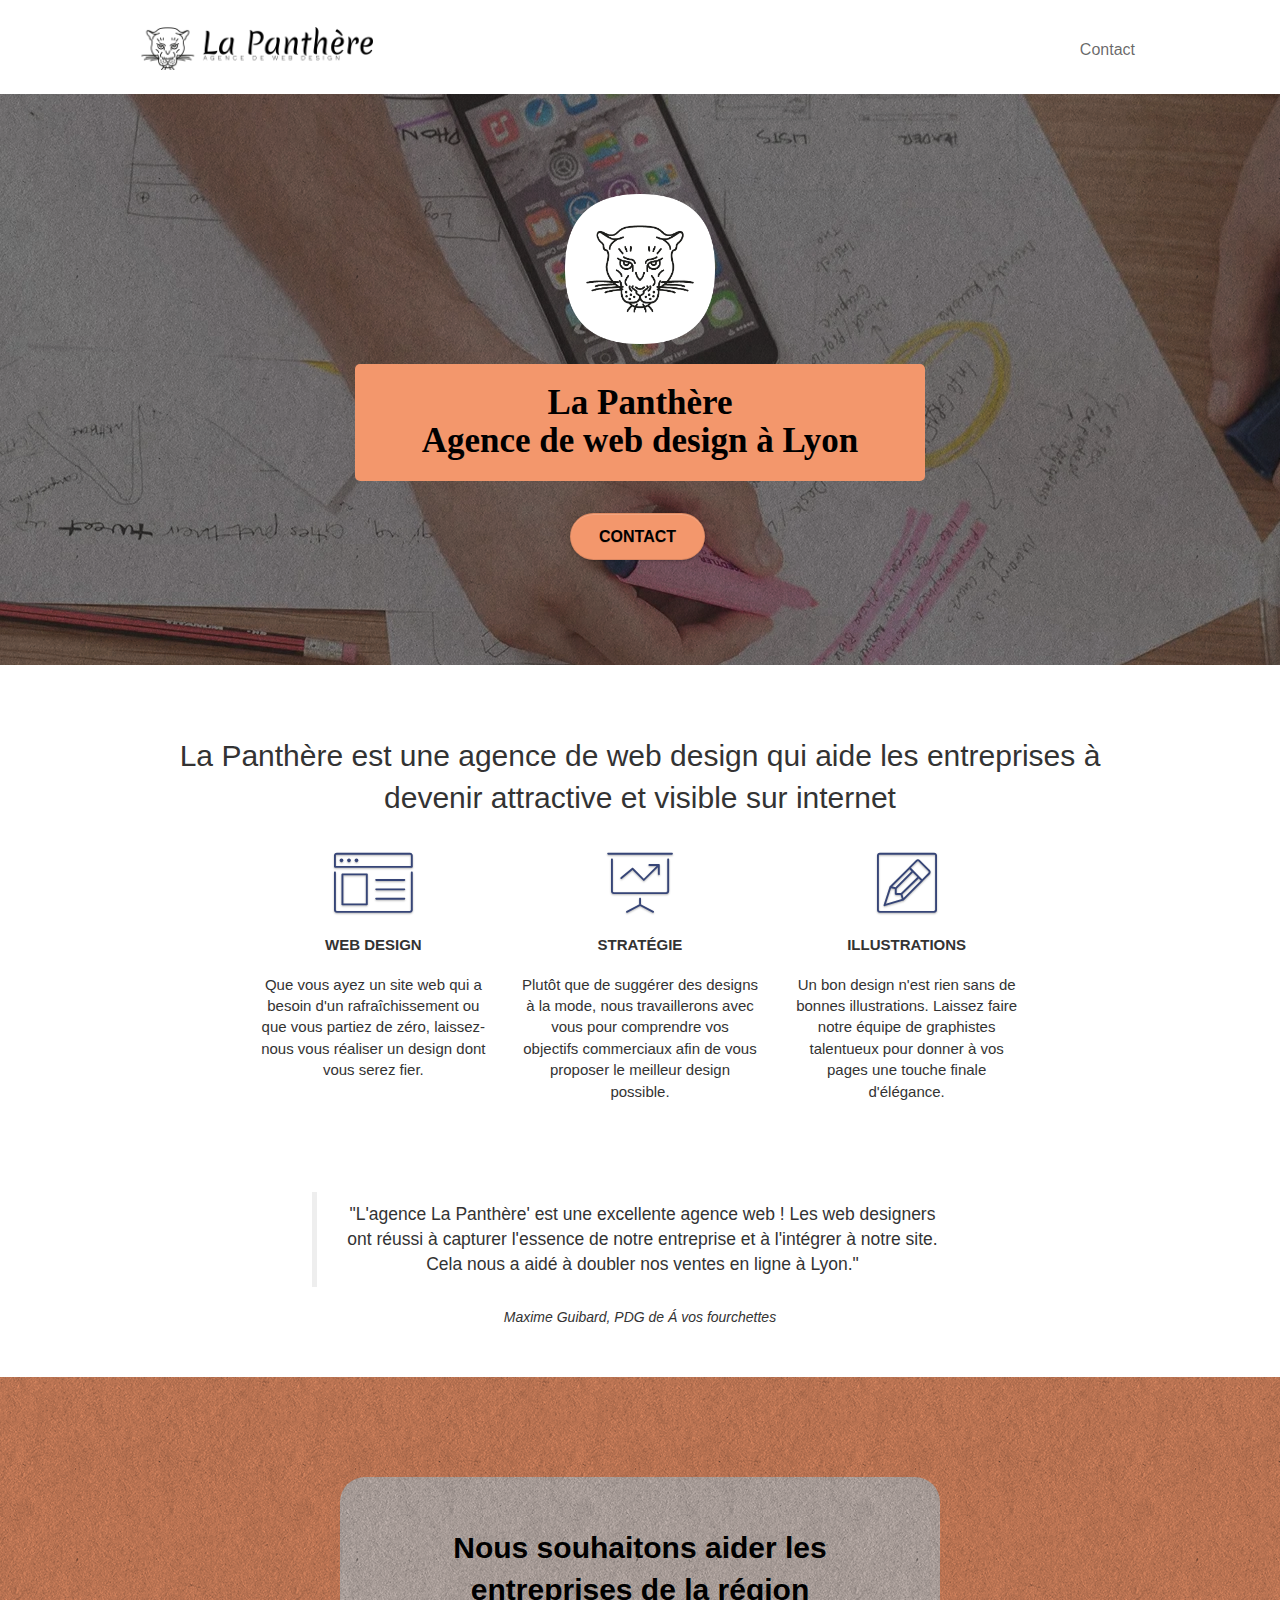
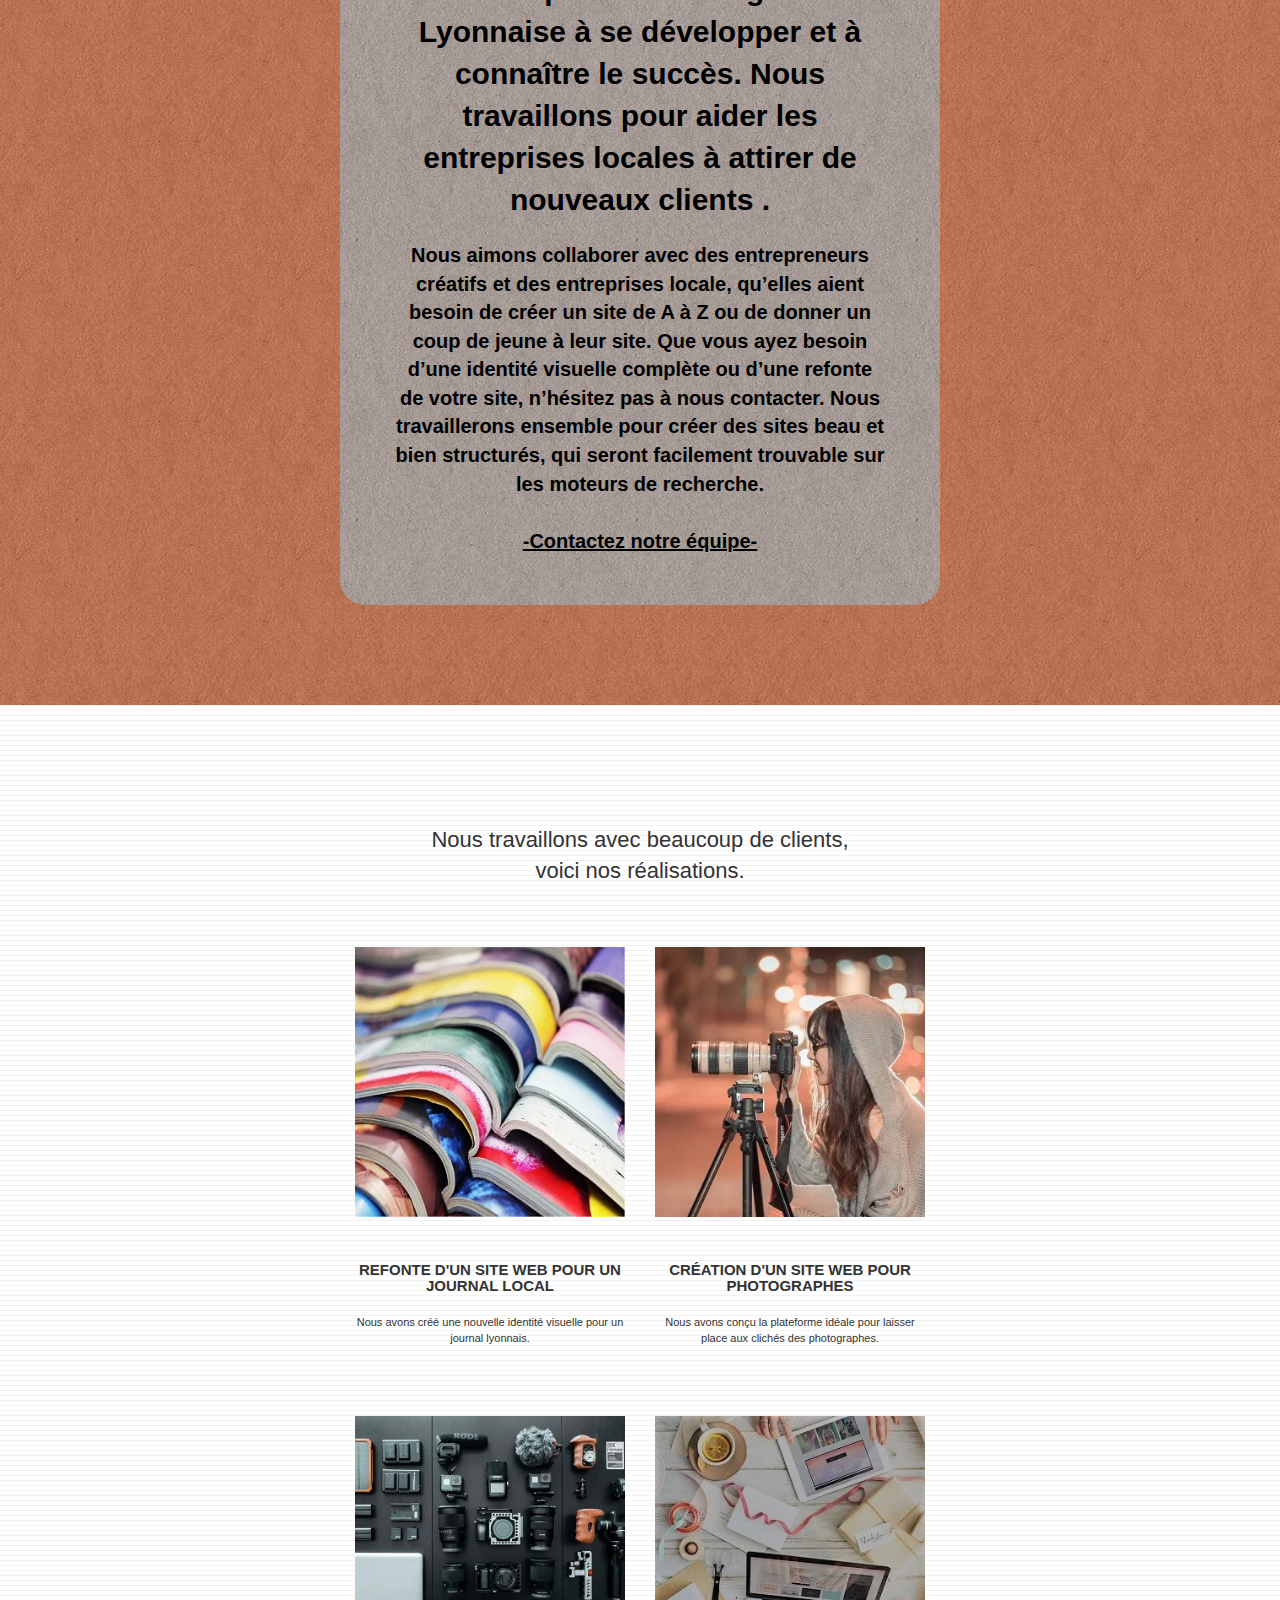
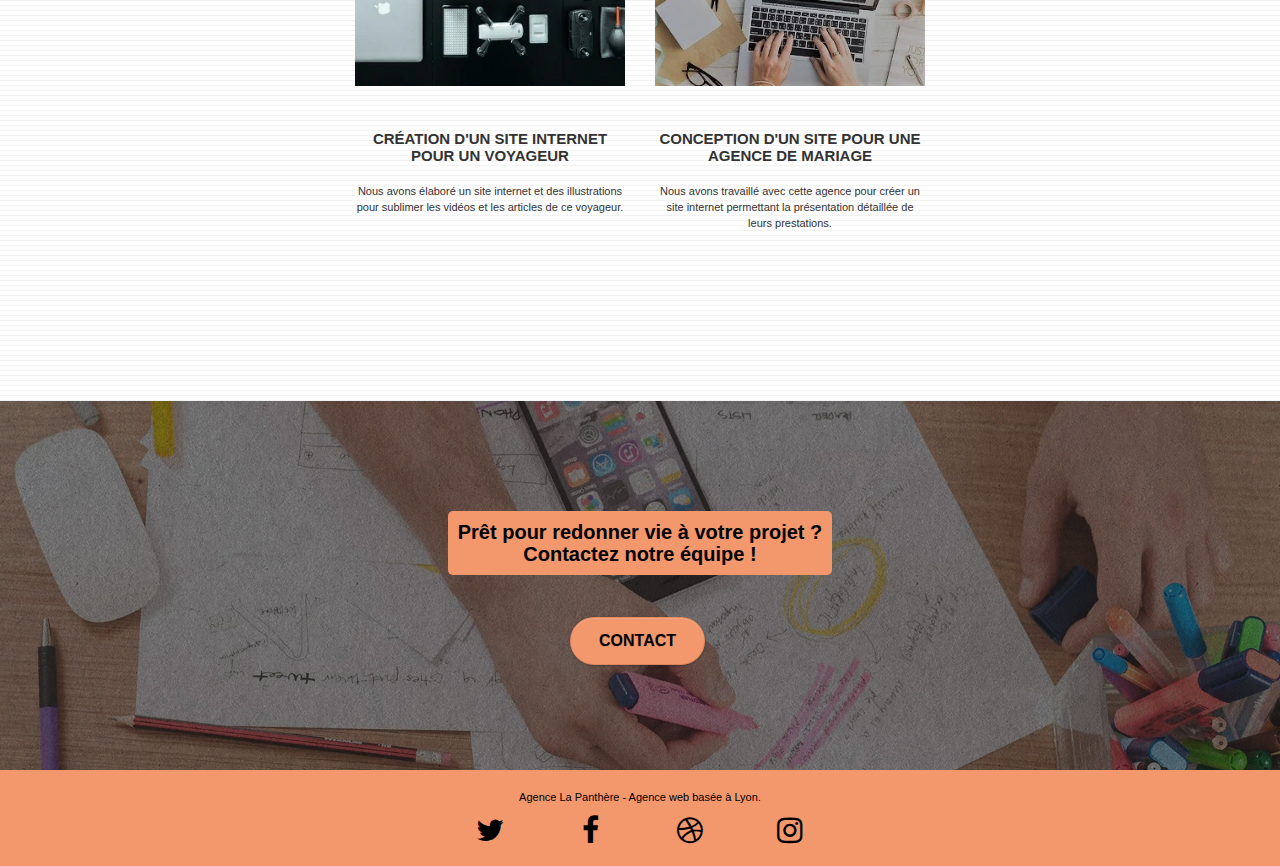
<file: index.html>
<!doctype html>
<html lang="fr-FR">

<head>
	<meta charset="utf-8">
	<meta name="description"
		content="La Panthère, Agence design Lyon, Création de sites web, Refonte de site web,
				aide au développement d'entreprise avec une strategie de web design grace à nos développeurs 
				et nos graphistes lyonnais">
	<meta name="viewport" content="width=device-width, initial-scale=1.0, viewport-fit=cover">
	<link rel="shortcut icon" type="image/png" href="favicon.jpg">

	<link rel="stylesheet" type="text/css" href="./css/bootstrap.min.css">
	<link rel="stylesheet" type="text/css" href="style.css">
	<link rel="stylesheet" type="text/css" href="./css/font-awesome.min.css">
	<link rel="stylesheet" type="text/css" href="./css/et-line.min.css">





	<title>La Panthère. Agence de web design à Lyon. Réalisations de sites web personnalisées et élégants.</title>


	<!-- Analytics -->

	<!-- Analytics END -->

</head>

<body>
	<!-- Principal conteneur -->
	<div class="page-container">

		<!-- bloc-0 -->
		<header>
			<div class="bloc bgc-white l-bloc " id="bloc-0">
				<div class="container bloc-sm">

					<nav class="navbar row">
						<div class="navbar-header">

							<a class="navbar-brand" href="index.html"><img src="img/agence-la-panthere-monochrome.webp"
									alt="Logo de l'agence La Panthère, Dessin d'une panthère" /></a>

							<button id="nav-toggle" type="button" class="ui-navbar-toggle navbar-toggle"
								data-toggle="collapse" data-target=".navbar-1">
								<span class="sr-only">Toggle navigation</span><span class="icon-bar"></span><span
									class="icon-bar"></span><span class="icon-bar"></span>
							</button>
						</div>
						<div class="collapse navbar-collapse navbar-1 special-dropdown-nav">
							<ul class="site-navigation nav navbar-nav">
								<li>
									<a href="contact.html">Contact</a>
								</li>
							</ul>
						</div>
					</nav>
				</div>
			</div>
			<!-- bloc-0 END -->

			<!-- bloc-1-presentation -->
			<div class="bloc bgc-dark-slate-blue bg-banniere d-bloc bg-t-edge bloc-bg-texture texture-paper b-parallax"
				id="bloc-1-hero">
				<div class="container bloc-lg">
					<div class="row tight-width-whitespace">
						<div class="col-sm-12">
							<img src="img/logo.webp" class="center-block image-resize-mode"
								alt="Agence La Panthère, agence de web design" />
							<h1 class="text-center hero-bloc-text tc-white ">
								La Panthère<br /> Agence de web design à Lyon
							</h1>
							<div class="text-center">
								<a href="contact.html" class="btn btn-lg btn-clean btn-rd cta-hero btn-atomic-tangerine"
									id="cta-hero">Contact</a>
							</div>
						</div>
					</div>
				</div>
			</div>
		</header>
		<!-- bloc-1-presentation END -->

		<!-- bloc-2-services -->
		<section>
			<div class="bloc bgc-white l-bloc" id="bloc-2-services">
				<div class="container bloc-md">
					<div class="row">
						<div class="col-sm-12 text-center">
							<h2>
								La Panthère est une agence de web design qui aide les
								entreprises à devenir attractive et visible sur internet
							</h2>
						</div>
					</div>
					<div class="row voffset-lg med-width-whitespace">
						<div class="col-sm-4">
							<div class="text-center">
								<span class="et-icon-browser sm-shadow icon-dark-slate-blue icons icon-lg"></span>
							</div>
							<h3 class="mg-md text-center">
								Web design
							</h3>
							<p class="text-center ">
								Que vous ayez un site web qui a besoin d'un rafraîchissement
								ou que vous partiez de zéro, laissez-nous vous réaliser un
								design dont vous serez fier.
							</p>
						</div>
						<div class="col-sm-4">
							<div class="text-center">
								<span class="et-icon-presentation sm-shadow icon-dark-slate-blue icons icon-lg"></span>
							</div>
							<h3 class="mg-md text-center">
								Stratégie
							</h3>
							<p class="text-center ">
								Plutôt que de suggérer des designs à la mode, nous
								travaillerons avec vous pour comprendre vos objectifs
								commerciaux afin de vous proposer le meilleur design
								possible.
							</p>
						</div>
						<div class="col-sm-4">
							<div class="text-center">
								<span class="et-icon-edit sm-shadow icon-dark-slate-blue icons icon-lg"></span>
							</div>
							<h3 class="mg-md text-center">
								Illustrations
							</h3>
							<p class="text-center ">
								Un bon design n'est rien sans de bonnes illustrations. Laissez
								faire notre équipe de graphistes talentueux pour donner à vos
								pages une touche finale d'élégance.
							</p>
						</div>
					</div>
					<div class="row voffset-lg voffset">
						<div class="col-xs-12 col-md-8 col-md-offset-2 text-center">
							<blockquote class="quote">
								"L'agence La Panthère' est une excellente agence web ! Les web
								designers ont réussi à capturer l'essence de notre entreprise
								et à l'intégrer à notre site. Cela nous a aidé à doubler nos
								ventes en ligne à Lyon."
							</blockquote>
							<cite class="author">Maxime Guibard, PDG de Á vos fourchettes</cite>
						</div>
					</div>
				</div>
			</div>
		</section>
		<!-- bloc-2-services END -->

		<!-- bloc-3-what-i-do -->
		<aside>
			<div class="bloc tc-white bgc-atomic-tangerine bg-presentation d-bloc bloc-bg-texture texture-paper b-parallax"
				id="bloc-3-what-i-do">
				<div class="container bloc-lg">
					<div class="row tight-width-whitespace black-background">
						<div class="col-sm-12">
							<h2 class="mg-md text-center tc-white">
								Nous souhaitons aider les entreprises de la région Lyonnaise à se développer et à
								connaître le succès. Nous travaillons pour aider les entreprises locales à attirer de
								nouveaux clients .<br>
							</h2>
							<p class="text-center white">
								Nous aimons collaborer avec des entrepreneurs créatifs et des entreprises locale,
								qu’elles aient besoin de créer un site de A à Z ou de donner un coup de jeune à leur
								site. Que vous ayez besoin d’une identité visuelle complète ou d’une refonte de votre
								site, n’hésitez pas à nous contacter. Nous travaillerons ensemble pour créer des sites
								beau et bien structurés, qui seront facilement trouvable sur les moteurs de recherche.
								<br><br><a class="ltc-white bold-link" href="contact.html">-Contactez notre
									équipe-</a><br>
							</p>
						</div>
					</div>
				</div>
			</div>
		</aside>
		<!-- bloc-3-what-i-do END -->

		<!-- bloc-4-portfolio -->
		<section>
			<div class="bloc bgc-white bg-lines-h2-bg bg-repeat l-bloc" id="bloc-4-portfolio">
				<div class="container bloc-lg">
					<div class="row">
						<div class="col-sm-12 text-center">
							<h2>
								Nous travaillons avec beaucoup de clients, <br />voici nos
								réalisations.
							</h2>
						</div>
					</div>
					<div class="row tight-width-whitespace portfolio-row">
						<div class="col-sm-6">
							<a href="#" data-lightbox="img/livres.webp" data-gallery-id="gallery-1"
								data-caption="Refonte d'un site web pour un journal local" data-frame="snapshot-lb"><img
									src="img/livres.webp" alt="Livres colorés, ouverts et empilés"
									class="img-responsive portfolio-thumb" /></a>
							<h3 class="mg-md text-center">
								Refonte d'un site web pour un journal local
							</h3>
							<p class="text-center">
								Nous avons créé une nouvelle identité visuelle pour un journal lyonnais.
							</p>
						</div>
						<div class="col-sm-6">
							<a href="#" data-lightbox="img/photographe.webp" data-gallery-id="gallery-1"
								data-caption="Création d'un site web pour photographes" data-frame="snapshot-lb"><img
									src="img/photographe.webp" class="img-responsive portfolio-thumb"
									alt="Une jeune photographe qui prend une photo dans la nuit" /></a>
							<h3 class="mg-md text-center">
								Création d'un site web pour photographes
							</h3>
							<p class="text-center">
								Nous avons conçu la plateforme idéale pour laisser place aux clichés des photographes.
							</p>
						</div>
					</div>
					<div class="row tight-width-whitespace portfolio-row">
						<div class="col-sm-6">
							<a href="#" data-lightbox="img/outils_photographie.webp" data-gallery-id="gallery-1"
								data-caption="Création d'un site internet pour un voyageur"
								data-frame="snapshot-lb"><img src="img/outils_photographie.webp"
									class="img-responsive portfolio-thumb"
									alt="Matériels photographique et informatique" /></a>
							<h3 class="mg-md text-center">
								Création d'un site internet pour un voyageur
							</h3>
							<p class="text-center">
								Nous avons élaboré un site internet et des illustrations pour sublimer les vidéos et les
								articles de ce voyageur.
							</p>
						</div>
						<div class="col-sm-6">
							<a href="#" data-lightbox="img/bureau.webp" data-gallery-id="gallery-1"
								data-caption="Conception d'un site pour une agence de mariage"
								data-frame="snapshot-lb"><img src="img/bureau.webp"
									class="img-responsive portfolio-thumb" alt="Bureau de travail" /></a>
							<h3 class="mg-md text-center">
								Conception d'un site pour une agence de mariage
							</h3>
							<p class="text-center">
								Nous avons travaillé avec cette agence pour créer un site internet permettant la
								présentation détaillée de leurs prestations.
							</p>
						</div>
					</div>
				</div>
			</div>
		</section>
		<!-- bloc-4-portfolio END -->

		<!-- bloc-5-cta -->
		<section>
			<div class="bloc bgc-dark-slate-blue bg-banniere d-bloc bloc-bg-texture texture-paper" id="bloc-5-cta">
				<div class="container bloc-lg">
					<div class="row">
						<h4 class="mg-md text-center tc-white">
							Prêt pour redonner vie à votre projet ?<br>Contactez notre équipe !
						</h4>
						<div class="col-sm-12 text-center">
							<a href="contact.html"
								class="btn btn-atomic-tangerine btn-clean btn-rd btn-lg cta-hero">Contact</a>
						</div>
					</div>
				</div>
			</div>
		</section>
		<!-- bloc-5-cta END -->

		<!-- Footer - bloc-8 -->
		<footer>
			<div class="bloc bgc-atomic-tangerine d-bloc" id="bloc-8">
				<div class="container bloc-sm">
					<div class="row">
						<div class="col-sm-12">
							<p class="text-center white">
								Agence La Panthère - Agence web basée à Lyon.<br>
							</p>
							<div class="row row-no-gutters social">
								<div class="col-sm-3">
									<div class="text-center">
										<a class="social" href="https://twitter.com/?lang=fr" aria-label="Twitter"><span
												class="fa fa-twitter icon-md"></span></a>
									</div>
								</div>
								<div class="col-sm-3">
									<div class="text-center">
										<a class="social" href="https://www.facebook.com" aria-label="Facebook"><span
												class="fa fa-facebook icon-md"></span></a>
									</div>
								</div>
								<div class="col-sm-3">
									<div class="text-center">
										<a class="social" href="https://dribbble.com" aria-label="Dribbble"><span
												class="fa fa-dribbble icon-md"></span></a>
									</div>
								</div>
								<div class="col-sm-3">
									<div class="text-center">
										<a class="social" href="https://www.instagram.com/" aria-label="Instagram"><span
												class="fa fa-instagram icon-md"></span></a>
									</div>
								</div>

							</div>
						</div>
					</div>
				</div>
			</div>
		</footer>
		<!-- Footer - bloc-8 END -->


		<!-- Principal conteneur END -->
	</div>
	<script src="./js/jquery-2.1.0.js"></script>
	<script src="./js/bootstrap.js"></script>
	<script src="./js/blocs.js"></script>
	<script src="./js/jquery.touchSwipe.js"></script>
</body>
</html>
</file>
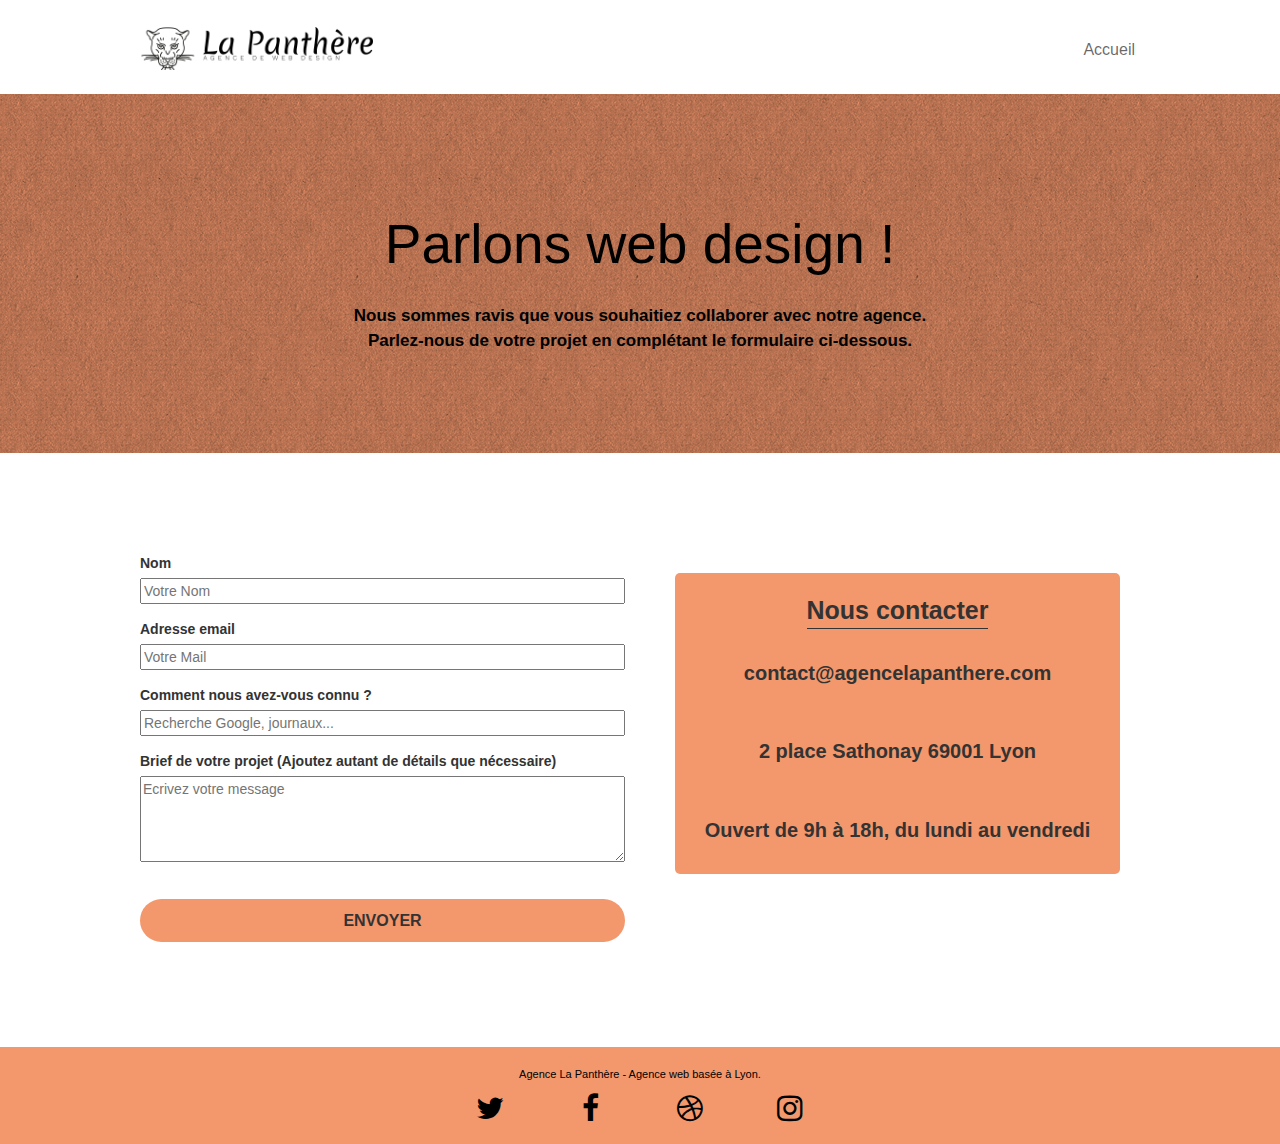
<file: contact.html>
<!doctype html>
<html lang="fr-FR">

<head>
	<meta charset="utf-8">
	<meta name="description"
		content="La Panthère, Agence design Lyon, Création de sites web, Refonte de site web, aide au développement d'entreprise avec une strategie de web design grace à nos développeurs et nos graphistes lyonnais">
	<meta name="viewport" content="width=device-width, initial-scale=1.0, viewport-fit=cover">
	<link rel="shortcut icon" type="image/png" href="favicon.jpg">

	<link rel="stylesheet" type="text/css" href="./css/bootstrap.min.css">
	<link rel="stylesheet" type="text/css" href="style.css">
	<link rel="stylesheet" type="text/css" href="./css/font-awesome.min.css">
	<link rel="stylesheet" type="text/css" href="./css/et-line.min.css">

	<title>Contact</title>


	<!-- Analytics -->

	<!-- Analytics END -->

</head>

<body>
	<!-- Principal conteneur -->
	<div class="page-container">

		<!-- bloc-0 -->
		<header>
			<div class="bloc bgc-white l-bloc " id="bloc-0">
				<div class="container bloc-sm">
					<nav class="navbar row">
						<div class="navbar-header">
							<a class="navbar-brand" href="index.html"><img src="img/agence-la-panthere-monochrome.webp"
									alt="Logo de l'agence La Panthère, Dessin d'une panthère" /></a>
							<button id="nav-toggle" type="button" class="ui-navbar-toggle navbar-toggle"
								data-toggle="collapse" data-target=".navbar-1">
								<span class="sr-only">Toggle navigation</span><span class="icon-bar"></span><span
									class="icon-bar"></span><span class="icon-bar"></span>
							</button>
						</div>
						<div class="collapse navbar-collapse navbar-1 special-dropdown-nav">
							<ul class="site-navigation nav navbar-nav">
								<li>
									<a href="index.html">Accueil</a>
								</li>
							</ul>
						</div>
					</nav>
				</div>
			</div>
			<!-- bloc-0 END -->

			<!-- bloc-6 -->
			<div class="bloc bg-dots-bg bg-repeat bgc-atomic-tangerine d-bloc bloc-bg-texture texture-paper"
				id="bloc-6">
				<div class="container bloc-lg">
					<div class="row">
						<div class="col-sm-12">
							<h1 class="text-center hero-bloc-text tc-white">
								Parlons web design !
							</h1>
							<p class="text-center mg-lg tc-white tight-width-whitespace">
								Nous sommes ravis que vous souhaitiez collaborer avec notre agence.<br>
								Parlez-nous de votre projet en complétant le formulaire ci-dessous.
							</p>
						</div>
					</div>
				</div>
			</div>
		</header>
		<!-- bloc-6 END -->

		<!-- bloc-7 -->
		<section>
			<div class="bloc bgc-white l-bloc" id="bloc-7">
				<div class="container bloc-lg">
					<div class="row">
						<div class="col-sm-6">
							<form id="form_1">
								<div class="form-group">
									<label for="name"> Nom </label>
									<input type="text" id="name" placeholder="Votre Nom" required />
								</div>
								<div class="form-group">
									<label for="email"> Adresse email </label>
									<input type="text" id="email" placeholder="Votre Mail" required />
								</div>
								<div class="form-group">
									<label for="how"> Comment nous avez-vous connu ?</label>
									<input type="text" id="how" placeholder="Recherche Google, journaux..." required />
								</div>
								<div class="form-group">
									<label for="message">
										Brief de votre projet (Ajoutez autant de détails que
										nécessaire)</label>
									<textarea id="message" rows="4" cols="50" placeholder="Ecrivez votre message"
										required></textarea>
								</div>
								<button class="bloc-button btn btn-lg btn-block cta-hero btn-atomic-tangerine"
									type="submit">
									Envoyer
								</button>
							</form>
						</div>
						<div class="col-sm-6">
							<div class="contact">
								<h2>Nous contacter</h2>
								<p>contact@agencelapanthere.com</p>
								<p>2 place Sathonay 69001 Lyon</p>
								<p>Ouvert de 9h à 18h, du lundi au vendredi</p>
							</div>
						</div>
					</div>
				</div>
			</div>
		</section>
		<!-- bloc-7 END -->

		<!-- ScrollToTop Button -->
		<a class="bloc-button btn btn-d scrollToTop" onclick="scrollToTarget('1')"><span
				class="fa fa-chevron-up"></span></a>
		<!-- ScrollToTop Button END-->


		<!-- Footer - bloc-8 -->
		<footer>
			<div class="bloc bgc-atomic-tangerine d-bloc" id="bloc-8">
				<div class="container bloc-sm">
					<div class="row">
						<div class="col-sm-12">
							<p class="text-center white">
								Agence La Panthère - Agence web basée à Lyon.<br>
							</p>
							<div class="row row-no-gutters social">
								<div class="col-sm-3">
									<div class="text-center">
										<a class="social" href="https://twitter.com/" aria-label="Twitter"><span
												class="fa fa-twitter icon-md"></span></a>
									</div>
								</div>
								<div class="col-sm-3">
									<div class="text-center">
										<a class="social" href="https://www.facebook.com/" aria-label="Facebook"><span
												class="fa fa-facebook icon-md"></span></a>
									</div>
								</div>
								<div class="col-sm-3">
									<div class="text-center">
										<a class="social" href="https://dribbble.com/" aria-label="Dribbble"><span
												class="fa fa-dribbble icon-md"></span></a>
									</div>
								</div>
								<div class="col-sm-3">
									<div class="text-center">
										<a class="social" href="https://www.instagram.com/" aria-label="Instagram"><span
												class="fa fa-instagram icon-md"></span></a>
									</div>
								</div>
							</div>
						</div>
					</div>
				</div>
			</div>
		</footer>
		<!-- Footer - bloc-8 END -->

	</div>
	<!-- Principal conteneur END -->

	<script src="./js/jquery-2.1.0.js"></script>
	<script src="./js/bootstrap.js"></script>
	<script src="./js/blocs.js"></script>
	<script src="./js/jquery.touchSwipe.js"></script>
</body>

</html>
</file>
<file: style.css>
body {
    margin: 0;
    padding: 0;
    background: #FFF;
    overflow-x: hidden;
    -webkit-font-smoothing: antialiased;
    -moz-osx-font-smoothing: grayscale;

}

a,
button {
    transition: all .3s ease-in-out;
    outline: none!important;
}

a:hover {
    text-decoration: none;
    cursor: pointer;
}

#page-loading-blocs-notifaction {
    position: fixed;
    top: 0;
    bottom: 0;
    width: 100%;
    z-index: 100000;
    background: #FFFFFF url("img/pageload-spinner.gif") no-repeat center center;
}

.bloc {
    width: 100%;
    clear: both;
    background: 50% 50% no-repeat;
    padding: 0 50px;
    -webkit-background-size: cover;
    -moz-background-size: cover;
    -o-background-size: cover;
    background-size: cover;
    position: relative;
}

.bloc .container {
    padding-left: 0;
    padding-right: 0;
}

.bloc-lg {
    padding: 100px 50px;
}

.bloc-md {
    padding: 50px;
}

.bloc-sm {
    padding: 20px 50px;
}

.bg-center,
.bg-l-edge,
.bg-r-edge,
.bg-t-edge,
.bg-b-edge,
.bg-tl-edge,
.bg-bl-edge,
.bg-tr-edge,
.bg-br-edge,
.bg-repeat {
    -webkit-background-size: auto!important;
    -moz-background-size: auto!important;
    -o-background-size: auto!important;
    background-size: auto!important;
}

.bg-repeat {
    background: repeat;
}

.bg-t-edge {
    background: top no-repeat;
}

.bloc-bg-texture::before {
    content: "";
    background-size: 2px 2px;
    position: absolute;
    top: 0;
    bottom: 0;
    left: 0;
    right: 0;
}

.texture-paper::before {
    background: url("img/texture-paper.webp"); /* modification image */
    background-size: 280px 280px;
}

.b-parallax {
    background-attachment: fixed;
}

.d-bloc {/* modification
    color: rgba(255, 255, 255, .7);*/
}

.d-bloc button:hover {
    color: rgba(255, 255, 255, .9);
}

.d-bloc .icon-round,
.d-bloc .icon-square,
.d-bloc .icon-rounded,
.d-bloc .icon-semi-rounded-a,
.d-bloc .icon-semi-rounded-b {
    border-color: rgba(255, 255, 255, .9);
}

.d-bloc .divider-h span {
    border-color: rgba(255, 255, 255, .2);
}
/*modification link and P block 3
.d-bloc .a-btn,
.d-bloc .navbar a,
.d-bloc .navbar-brand,
.d-bloc a .icon-sm,
.d-bloc a .icon-md,
.d-bloc a .icon-lg,
.d-bloc a .icon-xl,
.d-bloc h1 a,
.d-bloc h2 a,
.d-bloc h3 a,
.d-bloc h4 a,
.d-bloc h5 a,
.d-bloc h6 a,
.d-bloc modification p a {
    color: rgba(255, 255, 255, .6);
}*/

.d-bloc .a-btn:hover,
.d-bloc .navbar a:hover,
.d-bloc .navbar-brand:hover,
.d-bloc a:hover .icon-sm,
.d-bloc a:hover .icon-md,
.d-bloc a:hover .icon-lg,
.d-bloc a:hover .icon-xl,
.d-bloc h1 a:hover,
.d-bloc h2 a:hover,
.d-bloc h3 a:hover,
.d-bloc h4 a:hover,
.d-bloc h5 a:hover,
.d-bloc h6 a:hover/*,
.d-bloc  p a:hover modification link block 3*/ {
    color: rgba(255, 255, 255, 1);
}

.d-bloc .navbar-toggle .icon-bar {
    background: rgba(255, 255, 255, 1);
}

.d-bloc .btn-wire,
.d-bloc .btn-wire:hover {
    color: rgba(255, 255, 255, 1);
    border-color: rgba(255, 255, 255, 1);
}

.d-bloc .panel {
    color: rgba(0, 0, 0, .5);
}

.d-bloc .panel button:hover {
    color: rgba(0, 0, 0, .7);
}

.d-bloc .panel icon {
    border-color: rgba(0, 0, 0, .7);
}

.d-bloc .panel .divider-h span {
    border-color: rgba(0, 0, 0, .1);
}

.d-bloc .panel .a-btn {
    color: rgba(0, 0, 0, .6);
}

.d-bloc .panel .a-btn:hover {
    color: rgba(0, 0, 0, 1);
}

.d-bloc .panel .btn-wire,
.d-bloc .panel .btn-wire:hover {
    color: rgba(0, 0, 0, .7);
    border-color: rgba(0, 0, 0, .3);
}

.d-bloc .panel,
.l-bloc {/* modification footer
    color: rgba(0, 0, 0, .5);*/
}

.d-bloc .panel button:hover,
.l-bloc button:hover {
    color: rgba(0, 0, 0, .7);
}

.l-bloc .icon-round,
.l-bloc .icon-square,
.l-bloc .icon-rounded,
.l-bloc .icon-semi-rounded-a,
.l-bloc .icon-semi-rounded-b {
    border-color: rgba(0, 0, 0, .7);
}

.d-bloc .panel .divider-h span,
.l-bloc .divider-h span {
    border-color: rgba(0, 0, 0, .1);
}

.d-bloc .panel .a-btn,
.l-bloc .a-btn,
.l-bloc .navbar a,
.l-bloc .navbar-brand,
.l-bloc a .icon-sm,
.l-bloc a .icon-md,
.l-bloc a .icon-lg,
.l-bloc a .icon-xl,
.l-bloc h1 a,
.l-bloc h2 a,
.l-bloc h3 a,
.l-bloc h4 a,
.l-bloc h5 a,
.l-bloc h6 a,
.l-bloc p a {
    color: rgba(0, 0, 0, .6);
}

.d-bloc .panel .a-btn:hover,
.l-bloc .a-btn:hover,
.l-bloc .navbar a:hover,
.l-bloc .navbar-brand:hover,
.l-bloc a:hover .icon-sm,
.l-bloc a:hover .icon-md,
.l-bloc a:hover .icon-lg,
.l-bloc a:hover .icon-xl,
.l-bloc h1 a:hover,
.l-bloc h2 a:hover,
.l-bloc h3 a:hover,
.l-bloc h4 a:hover,
.l-bloc h5 a:hover,
.l-bloc h6 a:hover,
.l-bloc p a:hover {
    color: rgba(0, 0, 0, 1);
}

.l-bloc .navbar-toggle .icon-bar {
    color: rgba(0, 0, 0, .6);
}

.d-bloc .panel .btn-wire,
.d-bloc .panel .btn-wire:hover,
.l-bloc .btn-wire,
.l-bloc .btn-wire:hover {
    color: rgba(0, 0, 0, .7);
    border-color: rgba(0, 0, 0, .3);
}

.voffset {
    margin-top: 30px;
}

.voffset-lg {
    margin-top: 80px;
}

.row-no-gutters {
    margin-right: 0;
    margin-left: 0;
}

.row.row-no-gutters > [class^="col-"],
.row.row-no-gutters > [class*=" col-"] {
    padding-right: 0;
    padding-left: 0;
}
/* modification H1
#bloc-1-hero h1 {
    font-size: 32px;
}*/

.navbar {
    margin-bottom: 0;
    z-index: 1;
}

.navbar-brand {
    height: auto;
    padding: 3px 15px;
    font-size: 25px;
    font-weight: normal;
    font-weight: 600;
    line-height: 44px;
}

.navbar-brand img {
    max-height: 200px;
    margin: 0 5px 0 0;
    display: inline;
}

.navbar-brand img[src$=svg] {
    min-width: 100px;
}

.nav-center .navbar-brand img {
    margin: 0;
}

.navbar .nav {
    padding-top: 2px;
    margin-right: -16px;
    float: right;
    z-index: 1;
}

.nav > li {
    float: left;
    margin-top: 4px;
    font-size: 16px;
}

.navbar-nav .open .dropdown-menu > li > a {
    text-align: inherit;
}

.nav > li a:hover,
.nav > li a:focus {
    background: transparent;
}

.navbar-toggle {
    margin: 10px 10px 0 0;
    border: 0px;
}

.navbar-toggle:hover {
    background: transparent!important;
}

.navbar-toggle .icon-bar {
    background-color: rgba(0, 0, 0, .5);
    width: 26px;
}

.nav-invert .navbar .nav {
    float: left;
}

.nav-invert .navbar-header,
.nav-invert .navbar-brand {
    float: right;
    position: relative;
    z-index: 2;
}

@media (min-width: 768px) {
    .site-navigation {
        position: absolute;
        top: 50%;
        right: 20px;
        transform: translate(0, -50%);
        -webkit-transform: translateY(-50%);
    }
    .navbar-brand {
        width: 50%;
    }
    .nav > li .dropdown-menu a,
    .nav > li .dropdown-menu a:hover {
        color: #484848;
    }
    .nav-invert .site-navigation {
        left: 0;
        right: 0;
    }
    .nav-center {
        text-align: center;
    }
    .nav-center .navbar-header {
        width: 100%;
    }
    .nav-center .navbar-header,
    .nav-center .navbar-brand,
    .nav-center .nav > li {
        float: none;
        display: inline-block;
    }
    .nav-center .site-navigation {
        position: relative;
        width: 100%;
        right: 0;
        margin-right: 0px;
        margin-top: 20px;
    }
    .nav-center.mini-nav .navbar-toggle {
        float: none;
        margin: 10px auto 0;
    }
}

.nav > li > .dropdown a {
    background: none!important;
    display: block;
    padding: 14px 15px;
}

nav .caret {
    margin: 0 5px;
}

.dropdown-menu .dropdown-menu {
    top: -8px;
    left: 100%;
}

.dropdown-menu .dropmenu-flow-right {
    top: 100%;
    left: 0;
    margin-left: -1px;
    border-top-left-radius: 0;
    border-top-right-radius: 0;
}

.dropdown-menu .dropdown span {
    border: 4px solid black;
    border-top-color: transparent;
    border-right-color: transparent;
    border-bottom-color: transparent;
    margin: 6px -5px 0 0!important;
    float: right;
}

.mg-md {
    margin-top: 10px;
    margin-bottom: 20px;
}

.mg-lg {
    margin-top: 10px;
    margin-bottom: 40px;
}

.btn {
    margin: 0 5px 5px 0;
}

.btn.pull-right {
    margin: 0 0 5px 5px;
}

.btn-d,
.btn-d:hover,
.btn-d:focus {
    color: #FFF;
    background: rgba(0, 0, 0, .3);
}

button {
    outline: none!important;
}

.btn-rd {
    border-radius: 40px;
}

.btn-clean {
    border: 1px solid rgba(0, 0, 0, .08);
    border-bottom-color: rgba(0, 0, 0, .1);
    text-shadow: 0 1px 0 rgba(0, 0, 1, .1);
    box-shadow: 0 1px 3px rgba(0, 0, 1, .25), inset 0 1px 0 0 rgba(255, 255, 255, .15);
}

.icon-md {
    font-size: 30px!important;
}

.icon-lg {
    font-size: 60px!important;
}

.sm-shadow {
    text-shadow: 0 1px 2px rgba(0, 0, 0, .3);
}

.panel-sq,
.panel-sq .panel-heading,
.panel-sq .panel-footer {
    border-radius: 0;
}

.panel-rd {
    border-radius: 30px;
}

.panel-rd .panel-heading {
    border-radius: 29px 29px 0 0;
}

.panel-rd .panel-footer {
    border-radius: 0 0 29px 29px;
}

.form-control {
    border-color: rgba(0, 0, 0, .1);
    box-shadow: none;
}

.scrollToTop {
    width: 40px;
    height: 40px;
    position: fixed;
    bottom: 20px;
    right: 20px;
    opacity: 0;
    z-index: 500;
    transition: all .3s ease-in-out;
}

.scrollToTop span {
    margin-top: 6px;
}

.showScrollTop {
    font-size: 14px;
    opacity: 1;
}

a[data-lightbox] {
    position: relative;
    display: block;
    text-align: center;
}

a[data-lightbox]:hover::before {
    content: "+";
    font-family: "HelveticaNeue-Light", "Helvetica Neue Light", "Helvetica Neue", Helvetica, Arial;
    font-size: 32px;
    width: 50px;
    height: 50px;
    margin-left: -25px;
    border-radius: 50%;
    background: rgba(0, 0, 0, .6);
    color: #FFF;
    font-weight: 100;
    z-index: 1;
    position: absolute;
    top: 50%;
    transform: translateY(-50%);
    -webkit-transform: translateY(-50%);
}

a[data-lightbox]:hover img {
    opacity: 0.6;
    -webkit-animation-fill-mode: none;
    animation-fill-mode: none;
}

#lightbox-modal {
    display: flex;
    align-items: center;
}

#lightbox-modal .modal-dialog {
    width: 90%;
    max-width: 900px;
    margin: 0 auto 0;
}

#lightbox-modal .modal-dialog img {
    max-height: 90vh;
    margin: 0 auto;
}

.lightbox-caption {
    padding: 20px;
    color: #FFF;
    background: rgba(0, 0, 0, .5);
    position: absolute;
    left: 15px;
    right: 15px;
    bottom: 5px;
}

.close-lightbox {
    color: #FFF;
    font-size: 30px;
    position: absolute;
    top: 20px;
    right: 20px;
    z-index: 20;
    background: rgba(0, 0, 0, .5);
    border: none;
    line-height: 30px;
    padding: 0 9px 5px;
    opacity: 0.3;
}

.close-lightbox:hover,
.next-lightbox:hover,
.prev-lightbox:hover {
    opacity: 1.0;
    color: #FFF;
}

.next-lightbox,
.prev-lightbox {
    font-size: 20px;
    color: rgba(255, 255, 255, .9);
    background: rgba(0, 0, 0, .5);
    transition: all .2s ease-in-out;
    position: absolute;
    top: 45%;
    z-index: 1;
    opacity: 0.4;
}

.next-lightbox {
    padding: 6px 8px 1px 13px;
    right: 25px;
}

.prev-lightbox {
    padding: 6px 13px 1px 10px;
    left: 25px;
}

.snapshot-lb .modal-body {
    padding-bottom: 45px;
}

.snapshot-lb .lightbox-caption {
    padding: 0;
    color: rgba(0, 0, 0, .5);
    background: none;
}
/* modification H1
h1,*/
h2,
h3,
h4,
h5,
h6,
p,
label,
.btn,
/*a modification link  {
    font-family: "helvetica";
    font-weight: 400;
    color: #575757!important;
}*/

.container {
    max-width: 1000px;
}

.hero-bloc-text {
    font-size: 38px;
}

.hero-bloc-text-sub {
    font-size: 36px;
}

.statement-bloc-text {
    line-height: 26px;
    font-style: italic;
    font-size: 20px;
    text-align: center;
    font-weight: lighter;
    max-width: 520px;
    margin: auto auto auto auto;
}

p {
    font-size: 11px;
}

.tight-width-whitespace {
    max-width: 600px;
    margin: auto auto auto auto;
}

.h1 {
    font-size: 20px;
    /*font-family: "Open Sans"; modification H1*/
}

.cta-hero {
    margin-top: 22px;
    /*color: #FFFFFF!important; modification link block 1 */
    text-transform: uppercase;
    padding: 12px 28px 12px 28px;
    font-size: 16px;
    font-weight: 700;
}

.social {
    max-width: 400px;
    margin: auto auto auto auto;
}

h2 {
    font-size: 22px;
    line-height: 1.4em;
}

h3 {
    font-size: 15px;
    text-transform: uppercase;
    font-weight: 700;
    color: #333333!important;
}

.med-width-whitespace {
    max-width: 800px;
    margin: auto auto auto auto;
    box-shadow: 0px 0px 0px #000000;
}
/* modification H1
h1 {
    color: #333333!important;
}*/

/*h4 {
    color: #333333!important;
} modification h4 block 5*/

.icons {
    margin-bottom: 14px;
    margin-top: 24px;
}

.white {/* modification footer
    color: #FFFFFF!important;*/
}

.portfolio-thumb {
    margin-bottom: 24px;
}

.portfolio-row {
    /*margin-bottom: 44px; modification portfolio*/
    margin-top: 50px;
}

.avatar {
    box-shadow: 0px 4px 9px rgba(0, 0, 0, 0.3);
}

.black-background {
    /*background-color: rgba(165, 147, 99, 0.7); modification block 3 */
    padding: 40px 40px 40px 40px;
}
/* modification link block 3
.bold-link {
    font-weight: 900;
    text-decoration: underline!important;
}*/

.bgc-white {
    background-color: #FFFFFF;
}

.bgc-dark-slate-blue {
    background-color: #364577;
}

.bgc-atomic-tangerine {
    background-color: #F3976C;
}

.tc-white {/* modification block 1
    color: #F3976C!important;*/
}

.btn-atomic-tangerine {
    background: #F3976C;
    /*color: #FFFFFF!important; modification link block 1 */
}

.btn-atomic-tangerine:hover {
    /*background: #c27956!important;
    color: #FFFFFF!important; modification links */
}

.ltc-white {/* modification link block 3
    color: #FFFFFF!important;*/
}

.ltc-white:hover {/* modification link block 3
    color: #cccccc!important;*/
}

.ltc-atomic-tangerine {
    color: #F3976C!important;
}

.ltc-atomic-tangerine:hover {
    color: #c27956!important;
}

.icon-dark-slate-blue {
    color: #364577!important;
    border-color: #364577!important;
}

.bg-dots-bg {
    background-image: url("img/dots-bg.webp"); /* mofification image */
}

.bg-lines-h2-bg {
    background-image: url("img/lines-h2-bg.webp"); /* mofification image  */
}

.bg-banniere {
    background-image: url("img/agence-la-panthere_banniere.webp"); /* mofification image  */
}

.bg-presentation {
    background-image: url("img/image_de_presentation.webp"); /* mofification image */
}

@media (max-width: 1024px) {
    .bloc {
        padding-left: 20px;
        padding-right: 20px;
    }
    .bloc.full-width-bloc,
    .bloc-tile-2.full-width-bloc .container,
    .bloc-tile-3.full-width-bloc .container,
    .bloc-tile-4.full-width-bloc .container {
        padding-left: 0;
        padding-right: 0;
    }
}

@media (max-width: 992px) and (min-width: 768px) {
    .navbar .nav {
        max-width: 80%
    }
    .nav-center.navbar .nav {
        max-width: 100%
    }
}

@media only screen and (min-width: 768px) and (max-width: 1024px) and (orientation: landscape) {
    .b-parallax {
        background-attachment: scroll;
    }
}

@media only screen and (min-width: 1024px) and (max-width: 1366px) and (-webkit-min-device-pixel-ratio: 1.5) {
    .b-parallax {
        background-attachment: scroll;
    }
}

@media (max-width: 991px) {
    .container {
        width: 100%;
    }
    .b-parallax {
        background-attachment: scroll;
    }
    .page-container,
    #hero-bloc {
        overflow-x: hidden;
        position: relative;
    }
    /*.bloc {
        padding-left: constant(safe-area-inset-left);
        padding-right: constant(safe-area-inset-right);
    } modification validateur W3C*/
    .bloc-group,
    .bloc-group .bloc {
        display: block;
        width: 100%;
    }
    .bloc-fill-screen .fill-bloc-top-edge,
    .bloc-fill-screen .fill-bloc-bottom-edge {
        padding: 0 20px;
        /*padding-left: constant(safe-area-inset-left);
        padding-right: constant(safe-area-inset-right); modification validateur W3C*/
    }
}

@media (max-width: 767px) {
    .page-container {
        overflow-x: hidden;
        position: relative;
    }
    h1,
    h2,
    h3,
    h4,
    h5,
    h6,
    p,
#disqus_thread {
        padding-left: 10px!important;
        padding-right: 10px!important;
    } 
    .b-parallax {
        background-attachment: scroll;
    }
    .navbar .nav {
        padding-top: 0;
        border-top: 1px solid rgba(0, 0, 0, .2);
        float: none!important;
    }
    .navbar.row {
        margin-left: 0;
        margin-right: 0;
    }
    .site-navigation {
        position: inherit;
        transform: none;
        -webkit-transform: none;
        -ms-transform: none;
    }
    .nav > li {
        margin-top: 0;
        border-bottom: 1px solid rgba(0, 0, 0, .1);
        background: rgba(0, 0, 0, .05);
        text-align: left;
        padding-left: 15px;
        width: 100%;
    }
    .nav > li:hover {
        background: rgba(0, 0, 0, .08);
    }
    .dropdown .dropdown a .caret {
        float: none;
        margin: 5px 0 0 10px!important;
        border: 4px solid black;
        border-bottom-color: transparent;
        border-right-color: transparent;
        border-left-color: transparent;
    }
    #hero-bloc .navbar .nav {
        background: rgba(0, 0, 0, .8);
    }
    #hero-bloc .navbar .nav a {
        color: rgba(255, 255, 255, .6);
    }
    .hero {
        padding: 50px 0;
    }
    .hero-nav {
        left: -1px;
        right: -1px;
    }
    .navbar-collapse {
        padding: 0;
        overflow-x: hidden;
        -webkit-box-shadow: none;
        box-shadow: none;
    }
    .navbar-brand img {
        max-height: 40px;
        width: auto;
    }
    .nav-invert .navbar-header {
        float: none;
        width: 100%;
    }
    .nav-invert .navbar-toggle {
        float: left;
        margin-left: 10px;
    }
    .bloc {
        padding-left: 0;
        padding-right: 0;
    }
    .bloc-xxl,
    .bloc-xl,
    .bloc-lg {
        padding: 40px 0;
    }
    .bloc-sm,
    .bloc-md {
        padding-left: 0;
        padding-right: 0;
    }
    .bloc-tile-2 .container,
    .bloc-tile-3 .container,
    .bloc-tile-4 .container,
    .bloc-fill-screen .fill-bloc-top-edge,
    .bloc-fill-screen .fill-bloc-bottom-edge {
        padding-left: 0;
        padding-right: 0;
    }
    .a-block {
        padding: 0 10px;
    }
    .btn-dwn {
        display: none;
    }
    .voffset {
        margin-top: 5px;
    }
    .voffset-md {
        margin-top: 20px;
    }
    .voffset-lg {
        margin-top: 30px;
    }
    form {
        padding: 5px;
    }
    .close-lightbox {
        display: inline-block;
    }
    .blocsapp-device-iphone5 {
        background-size: 216px 425px;
        padding-top: 60px;
        width: 216px;
        height: 425px;
    }
    .blocsapp-device-iphone5 img {
        width: 180px;
        height: 320px;
    }
}

@media (max-width: 400px) {
    .bloc {
        padding-left: 0;
        padding-right: 0;
    }
}

@media (max-width: 767px) {
    .bloc-mob-center-text {
        text-align: center;
    }
}

/* Global modifications */

.navbar-brand img {
    width: 100%;
}


.col-sm-12 img {
    width: 150px;
}

#bloc-1-hero .text-center.hero-bloc-text.tc-white {
background-color: #f3976c;
border-radius: 5px;
color: black;
font-weight: 900;
font-size: 35px;
padding: 20px;
font-family: Cambria, Cochin, Georgia, Times, 'Times New Roman', serif;
}

.text-center a {
    color: black;
    font-weight: 600;

}

.text-center a:hover {
    border-radius: 4px;
    padding: 20px;
}

#bloc-2-services .container.bloc-md h2 {
    font-size: 30px;
}

#bloc-2-services .container.bloc-md p {
    font-size: 15px;
}

#bloc-3-what-i-do .row.tight-width-whitespace.black-background {
    background-color: #dacbc5;
    border-radius: 25px;
}

#bloc-3-what-i-do .row.tight-width-whitespace.black-background h2 {
    color: #000000;
    font-weight: bold;
    font-size: 30px;
}

#bloc-3-what-i-do .row.tight-width-whitespace.black-background p {
    color: #000000;
    font-weight: bold;
    font-size: 20px;
}

#bloc-3-what-i-do .row.tight-width-whitespace.black-background a {
    font-weight: 600;
    text-align: center;
    transition: none;
    text-decoration: underline;
}

#bloc-3-what-i-do .row.tight-width-whitespace.black-background a:hover {
    border: 3px solid black;
    box-shadow: 5px 5px 5px black;
}

.portfolio-row {
    margin-bottom: -50px;
} 

.portfolio-row :last-child {
    margin-bottom: 35px;
} 

.portfolio-row img {
    margin-bottom: 5px;
}

#bloc-5-cta .row {
    display: flex;
    flex-direction: column;
    align-items: center;
}

#bloc-5-cta .row h4 {
    padding: 10px;
    background-color: #f3976c;
    color: #000000;
    font-weight: bold;
    font-size: 20px;
    max-width: 400px;
    border-radius: 5px;
    z-index: 1;
}

.text-center.white {
    color: #000000;
}

.fa {
    color: #000000;
}

/* Contact */

#bloc-6 .col-sm-12 {
color: black;
}

#bloc-6 .col-sm-12 h1 {
    font-size: 55px;
    padding-bottom: 20px;
}

#bloc-6 .col-sm-12 p {
    font-size: 17px;
    font-weight: bold;
}

#form_1 {
    display: flex;
    flex-direction: column;

}

.form-group {
    display: flex;
    flex-direction: column;
}

#form_1 .btn {
    border-radius: 25px;
    padding: 10px;
}

#form_1 .btn:hover {
    border-radius: 4px;
    padding: 20px;
}

input {
    width: 100%;
}

input:focus {
    box-shadow:5px 5px #f3976c;
}

textarea:focus {
    box-shadow:5px 5px #f3976c;
}

.contact {
    display: flex;
    flex-direction: column;
    align-items: center;
    background: #f3976c;
    border-radius: 5px;
    margin: 20px;
}

.contact h2 {
    font-size: 25px;
    font-weight: bolder;
    border-bottom: 1px solid ;
}

.contact p {
    text-align: center;
    font-size: 20px;
    font-weight: bold;
    width: 100%;
    padding: 20px;
}

a[data-lightbox]:hover::before {
    left: 50%;
}

.snapshot-lb .modal-body {
    text-align: center;
}

@media (max-width: 767px){

    #bloc-3-what-i-do .row.tight-width-whitespace.black-background h2 {
        font-size: 20px;
    }

    #bloc-3-what-i-do .row.tight-width-whitespace.black-background p {
        font-size: 15px;
    }

    #bloc-5-cta .row h4 {
        font-size: 15px;
    }

    .contact p {
        font-size: 15px;
    }
}
</file>
